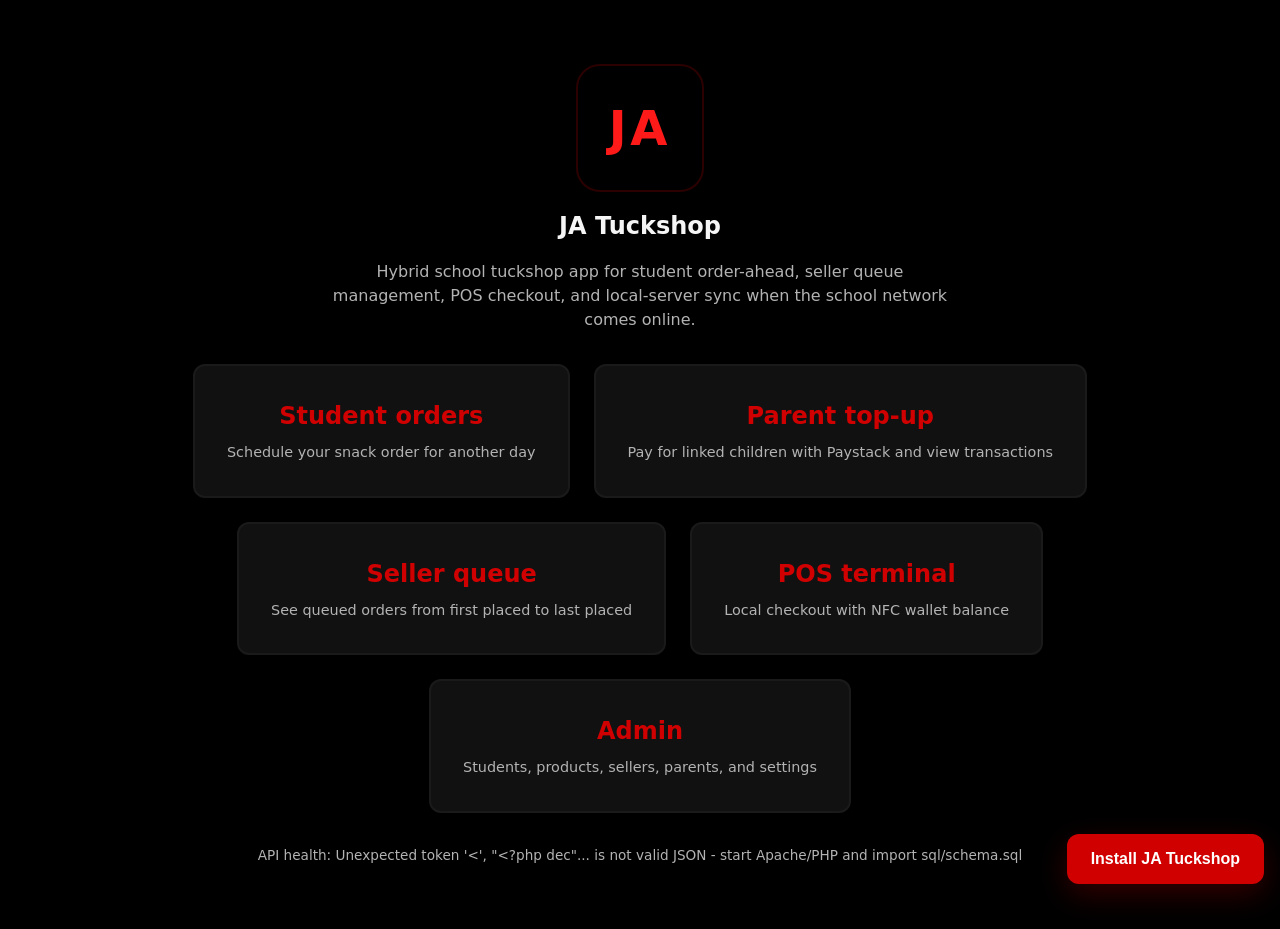
<file: index.html>
<!DOCTYPE html>
<html lang="en">
<head>
  <meta charset="UTF-8">
  <meta name="viewport" content="width=device-width, initial-scale=1.0, viewport-fit=cover">
  <meta name="theme-color" content="#000000">
  <meta name="apple-mobile-web-app-capable" content="yes">
  <meta name="apple-mobile-web-app-status-bar-style" content="black-translucent">
  <title>JA Tuckshop</title>
  <link rel="manifest" href="manifest.json">
  <link rel="icon" href="assets/icons/icon.svg" type="image/svg+xml">
  <link rel="apple-touch-icon" href="assets/icons/icon.svg">
  <link rel="stylesheet" href="assets/css/app.css">
</head>
<body>
  <section class="landing">
    <div class="brand-mark" aria-hidden="true">JA</div>
    <h1>JA Tuckshop</h1>
    <p style="color:var(--muted);max-width:620px;margin:1rem auto;">
      Hybrid school tuckshop app for student order-ahead, seller queue management, POS checkout, and local-server sync when the school network comes online.
    </p>
    <div class="cards">
      <a href="student/index.html" class="card-link">
        <h2>Student orders</h2>
        <p style="color:var(--muted);font-size:0.9rem;">Schedule your snack order for another day</p>
      </a>
      <a href="parent/index.html" class="card-link">
        <h2>Parent top-up</h2>
        <p style="color:var(--muted);font-size:0.9rem;">Pay for linked children with Paystack and view transactions</p>
      </a>
      <a href="seller/index.html" class="card-link">
        <h2>Seller queue</h2>
        <p style="color:var(--muted);font-size:0.9rem;">See queued orders from first placed to last placed</p>
      </a>
      <a href="pos/index.html" class="card-link">
        <h2>POS terminal</h2>
        <p style="color:var(--muted);font-size:0.9rem;">Local checkout with NFC wallet balance</p>
      </a>
      <a href="admin/index.html" class="card-link">
        <h2>Admin</h2>
        <p style="color:var(--muted);font-size:0.9rem;">Students, products, sellers, parents, and settings</p>
      </a>
    </div>
    <p style="margin-top:2rem;font-size:0.85rem;color:var(--muted);">
      API health: <span id="health-status">checking...</span>
    </p>
  </section>
  <script src="assets/js/api.js"></script>
  <script src="assets/js/pwa.js"></script>
  <script>
    apiGet('health.php').then(d => {
      document.getElementById('health-status').textContent = d.ok ? 'Database connected' : (d.message || 'Error');
    }).catch(e => {
      document.getElementById('health-status').textContent = e.message + ' - start Apache/PHP and import sql/schema.sql';
    });
  </script>
</body>
</html>
</file>
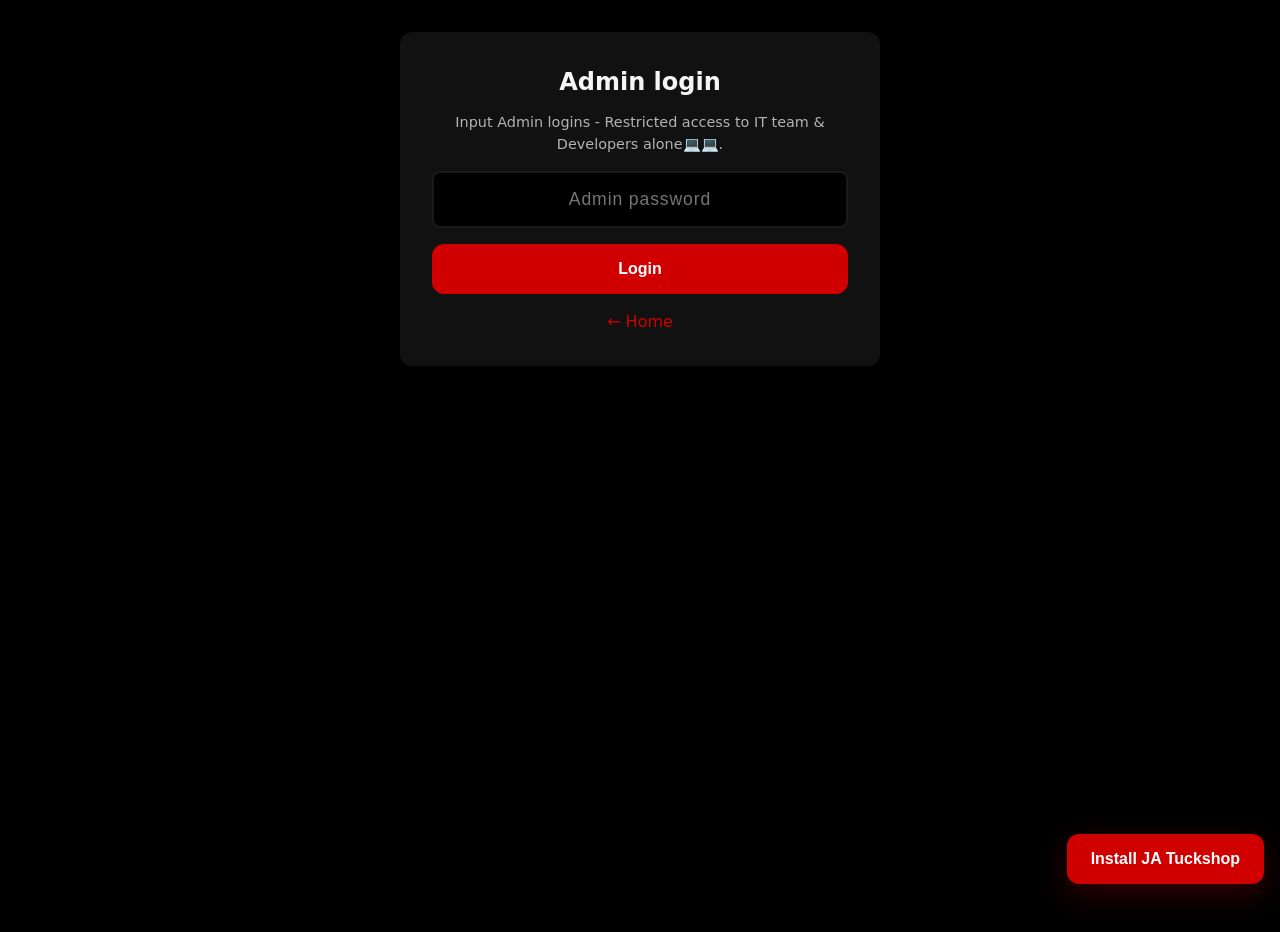
<file: admin/index.html>
<!DOCTYPE html>
<html lang="en">
<head>
  <meta charset="UTF-8">
  <meta name="viewport" content="width=device-width, initial-scale=1.0, viewport-fit=cover">
  <meta name="theme-color" content="#000000">
  <meta name="apple-mobile-web-app-capable" content="yes">
  <title>JA Tuckshop Admin</title>
  <link rel="manifest" href="../manifest.json">
  <link rel="icon" href="../assets/icons/icon.svg" type="image/svg+xml">
  <link rel="stylesheet" href="../assets/css/app.css">
</head>
<body>
  <section id="login-screen" class="nfc-panel">
    <h2>Admin login</h2>
    <p class="hint">Input Admin logins - Restricted access to IT team & Developers alone💻💻.</p>
    <form id="login-form">
      <input type="password" id="admin-password" placeholder="Admin password" required style="width:100%;padding:1rem;margin-top:1rem;border-radius:8px;border:2px solid var(--surface2);background:var(--bg);color:var(--text);">
      <button type="submit" class="btn btn-primary" style="width:100%;margin-top:1rem;">Login</button>
    </form>
    <p id="login-error" class="alert alert-error hidden" style="margin-top:1rem;"></p>
    <p style="margin-top:1rem;"><a href="../index.html">← Home</a></p>
  </section>

  <div id="admin-app" class="hidden">
    <header class="app-header">
      <h1>📋 Tuckshop Admin</h1>
      <nav class="nav-links">
        <a href="../pos/index.html">Open POS</a>
        <a href="../seller/index.html">Seller portal</a>
        <a href="../parent/index.html">Parent portal</a>
        <a href="../index.html">Home</a>
      </nav>
    </header>

    <div class="container">
      <div class="tabs">
        <button type="button" class="tab active" data-tab="inventory">Inventory</button>
        <button type="button" class="tab" data-tab="students">Students</button>
        <button type="button" class="tab" data-tab="products">Products</button>
        <button type="button" class="tab" data-tab="transactions">Transactions</button>
        <button type="button" class="tab" data-tab="sellers">Sellers</button>
        <button type="button" class="tab" data-tab="parents">Parents</button>
        <button type="button" class="tab" data-tab="settings">Settings</button>
      </div>

      <div id="tab-inventory" class="tab-panel active">
        <div class="stat-cards" id="inventory-stats"></div>
        <div class="card">
          <h2>🥧 Pastries — stock</h2>
          <table>
            <thead><tr><th></th><th>Product</th><th>Price</th><th>Available</th><th>Update stock</th></tr></thead>
            <tbody id="inventory-pastry-tbody"></tbody>
          </table>
        </div>
        <div class="card">
          <h2>🧃 Drinks — stock</h2>
          <table>
            <thead><tr><th></th><th>Product</th><th>Price</th><th>Available</th><th>Update stock</th></tr></thead>
            <tbody id="inventory-drink-tbody"></tbody>
          </table>
        </div>
      </div>

      <div id="tab-students" class="tab-panel">
        <div class="card">
          <h2>Add student</h2>
          <form id="form-add-student">
            <div class="form-row">
              <div><label>Student ID</label><input id="new-number" required placeholder="e.g. STU-2026-001"></div>
              <div><label>Full name</label><input id="new-name" required></div>
              <div><label>Class</label><input id="new-class" required placeholder="JSS 2A"></div>
              <div><label>NFC UID (optional)</label><input id="new-nfc" placeholder="Scan card"></div>
              <div><label>Opening balance ₦</label><input id="new-balance" type="number" min="0" value="0"></div>
            </div>
            <button type="submit" class="btn btn-primary">Add student</button>
            <p id="student-form-msg" class="hidden"></p>
          </form>
        </div>
        <div class="card">
          <h2>Students</h2>
          <input type="search" id="student-search" placeholder="Search name, class, ID, NFC…" style="width:100%;max-width:400px;padding:0.6rem;margin-bottom:1rem;border-radius:8px;border:1px solid var(--surface2);background:var(--bg);color:var(--text);">
          <table>
            <thead>
              <tr><th>ID</th><th>Name</th><th>Class</th><th>Access code</th><th>Balance</th><th>NFC</th><th>Actions</th></tr>
            </thead>
            <tbody id="students-tbody"></tbody>
          </table>
        </div>
      </div>

      <div id="tab-products" class="tab-panel">
        <div class="card">
          <h2>Add product</h2>
          <form id="form-add-product">
            <div class="form-row">
              <div><label>Name</label><input id="prod-name" required></div>
              <div><label>Price ₦</label><input id="prod-price" type="number" min="1" required></div>
              <div><label>Type</label>
                <select id="prod-category">
                  <option value="pastry">Pastry</option>
                  <option value="drink">Drink</option>
                </select>
              </div>
              <div><label>Icon (emoji)</label><input id="prod-icon" value="🍞"></div>
              <div><label>Starting stock</label><input id="prod-stock" type="number" min="0" value="0"></div>
            </div>
            <button type="submit" class="btn btn-primary">Add product</button>
          </form>
        </div>
        <div class="card">
          <h2>🥧 Pastries</h2>
          <table>
            <thead><tr><th></th><th>Name</th><th>Price</th><th>Stock</th><th>Active</th><th>Action</th></tr></thead>
            <tbody id="products-pastry-tbody"></tbody>
          </table>
        </div>
        <div class="card">
          <h2>🧃 Drinks</h2>
          <table>
            <thead><tr><th></th><th>Name</th><th>Price</th><th>Stock</th><th>Active</th><th>Action</th></tr></thead>
            <tbody id="products-drink-tbody"></tbody>
          </table>
        </div>
      </div>

      <div id="tab-transactions" class="tab-panel">
        <div class="card">
          <h2>Daily sales</h2>
          <div style="display:flex;gap:1rem;flex-wrap:wrap;align-items:center;margin-bottom:1rem;">
            <input type="date" id="tx-date">
            <button type="button" class="btn btn-secondary" id="btn-export">Export CSV</button>
          </div>
          <p id="tx-summary" style="color:var(--muted);margin-bottom:1rem;"></p>
          <table>
            <thead><tr><th>#</th><th>Time</th><th>Student</th><th>Class</th><th>Terminal</th><th>Amount</th></tr></thead>
            <tbody id="transactions-tbody"></tbody>
          </table>
        </div>
      </div>

      <div id="tab-sellers" class="tab-panel">
        <div class="card">
          <h2>Create seller account</h2>
          <p style="color:var(--muted);margin-bottom:1rem;font-size:0.9rem;">Sellers can add pastries/drinks, view inventory and transactions — no students, top-ups, or settings.</p>
          <form id="form-add-seller">
            <div class="form-row">
              <div><label>Username</label><input id="seller-username" required placeholder="e.g. counter1"></div>
              <div><label>Full name</label><input id="seller-name" required placeholder="e.g. Mary Okonkwo"></div>
              <div><label>Password</label><input id="seller-password" type="password" required minlength="4"></div>
            </div>
            <button type="submit" class="btn btn-primary">Create seller</button>
            <p id="seller-form-msg" class="hidden"></p>
          </form>
        </div>
        <div class="card">
          <h2>Seller accounts</h2>
          <table>
            <thead><tr><th>Username</th><th>Name</th><th>Status</th><th>Actions</th></tr></thead>
            <tbody id="sellers-tbody"></tbody>
          </table>
        </div>
      </div>

      <div id="tab-parents" class="tab-panel">
        <div class="card">
          <h2>Create parent account</h2>
          <p style="color:var(--muted);margin-bottom:1rem;font-size:0.9rem;">Parents log in at the Parent portal to top up linked students via Paystack and view transactions.</p>
          <form id="form-add-parent">
            <div class="form-row">
              <div><label>Email</label><input id="parent-email" type="email" required placeholder="parent@email.com"></div>
              <div><label>Full name</label><input id="parent-name" required placeholder="e.g. Mrs Adebayo"></div>
              <div><label>Password</label><input id="parent-password" type="password" required minlength="4"></div>
            </div>
            <button type="submit" class="btn btn-primary">Create parent</button>
            <p id="parent-form-msg" class="hidden"></p>
          </form>
        </div>
        <div class="card">
          <h2>Link parent to student</h2>
          <form id="form-link-parent">
            <div class="form-row">
              <div><label>Parent</label><select id="link-parent-id" required><option value="">— Select parent —</option></select></div>
              <div><label>Student ID / student number</label><input id="link-student-ref" list="student-link-options" required placeholder="Type database id or student number"></div>
            </div>
            <datalist id="student-link-options"></datalist>
            <button type="submit" class="btn btn-secondary">Link student</button>
            <p id="link-form-msg" class="hidden"></p>
          </form>
        </div>
        <div class="card">
          <h2>Parent accounts</h2>
          <table>
            <thead><tr><th>Name</th><th>Email</th><th>Linked students</th><th>Status</th><th>Actions</th></tr></thead>
            <tbody id="parents-tbody"></tbody>
          </table>
        </div>
      </div>

      <div id="tab-settings" class="tab-panel">
        <div class="card">
          <h2>Limits & school name</h2>
          <form id="form-settings">
            <div class="form-row">
              <div><label>School name</label><input id="set-school"></div>
              <div><label>Max daily spend (₦, 0 = off)</label><input id="set-max-daily" type="number" min="0"></div>
              <div><label>Max drinks per day</label><input id="set-max-drinks" type="number" min="0"></div>
              <div><label>Max pastries per day</label><input id="set-max-pastries" type="number" min="0"></div>
            </div>
            <button type="submit" class="btn btn-primary">Save settings</button>
          </form>
        </div>
      </div>
    </div>
  </div>

  <script src="../assets/js/api.js"></script>
  <script src="../assets/js/product-groups.js"></script>
  <script src="../assets/js/pwa.js"></script>
  <script src="../assets/js/admin.js"></script>
</body>
</html>
</file>
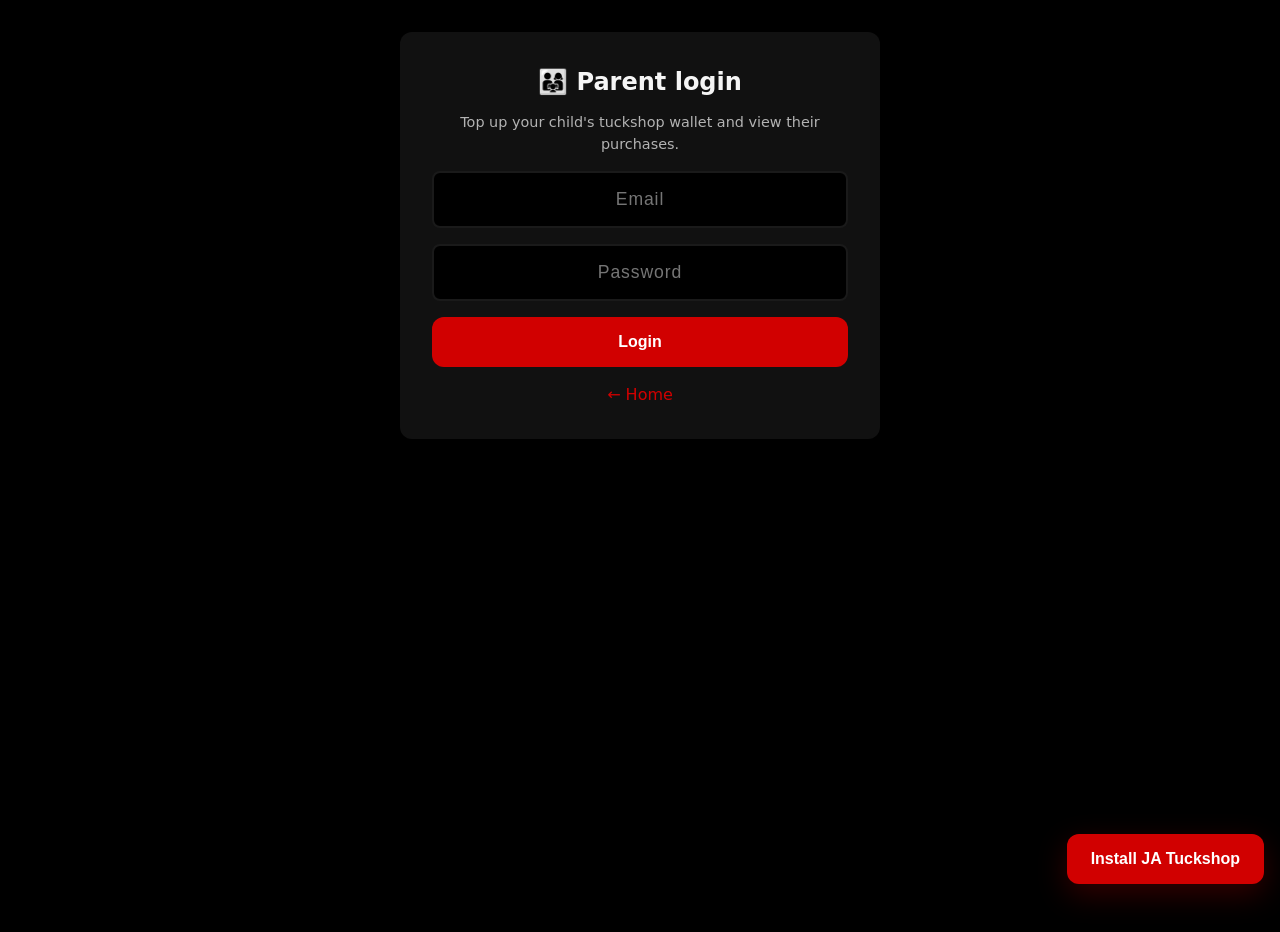
<file: parent/index.html>
<!DOCTYPE html>
<html lang="en">
<head>
  <meta charset="UTF-8">
  <meta name="viewport" content="width=device-width, initial-scale=1.0, viewport-fit=cover">
  <meta name="theme-color" content="#1a2332">
  <meta name="apple-mobile-web-app-capable" content="yes">
  <meta name="apple-mobile-web-app-status-bar-style" content="black-translucent">
  <title>Parent Dashboard — Tuckshop</title>
  <link rel="manifest" href="../manifest.json">
  <link rel="icon" href="../assets/icons/icon.svg" type="image/svg+xml">
  <link rel="apple-touch-icon" href="../assets/icons/icon.svg">
  <link rel="stylesheet" href="../assets/css/app.css">
</head>
<body>
  <section id="login-screen" class="nfc-panel">
    <h2>👨‍👩‍👧 Parent login</h2>
    <p class="hint">Top up your child's tuckshop wallet and view their purchases.</p>
    <form id="login-form">
      <input type="email" id="parent-email" placeholder="Email" required autocomplete="email" style="width:100%;padding:1rem;margin-top:1rem;border-radius:8px;border:2px solid var(--surface2);background:var(--bg);color:var(--text);">
      <input type="password" id="parent-password" placeholder="Password" required autocomplete="current-password" style="width:100%;padding:1rem;margin-top:1rem;border-radius:8px;border:2px solid var(--surface2);background:var(--bg);color:var(--text);">
      <button type="submit" class="btn btn-primary" style="width:100%;margin-top:1rem;">Login</button>
    </form>
    <p id="login-error" class="alert alert-error hidden" style="margin-top:1rem;"></p>
    <p style="margin-top:1rem;"><a href="../index.html">← Home</a></p>
  </section>

  <div id="parent-app" class="hidden">
    <header class="app-header">
      <h1>👨‍👩‍👧 Parent Dashboard</h1>
      <nav class="nav-links">
        <span id="parent-greeting" style="color:var(--muted);font-size:0.9rem;"></span>
        <button type="button" id="btn-logout">Logout</button>
        <a href="../index.html">Home</a>
      </nav>
    </header>

    <div class="container">
      <div class="tabs">
        <button type="button" class="tab active" data-tab="wallet">Wallet top-up</button>
        <button type="button" class="tab" data-tab="transactions">Transactions</button>
        <button type="button" class="tab" data-tab="children">My children</button>
      </div>

      <div id="tab-wallet" class="tab-panel active">
        <div class="card">
          <h2>Pay with Paystack</h2>
          <p style="color:var(--muted);margin-bottom:1rem;font-size:0.9rem;">
            Select your child by NFC card ID, enter an amount, and pay securely. Funds are added only after Paystack confirms payment.
          </p>
          <div id="paystack-warning" class="alert alert-error hidden" style="margin-bottom:1rem;"></div>
          <form id="form-topup">
            <div class="form-row">
              <div>
                <label>Child (linked students)</label>
                <select id="topup-student" required>
                  <option value="">— Select child —</option>
                </select>
              </div>
              <div>
                <label>Or enter NFC card ID</label>
                <input id="topup-nfc" placeholder="Scan or type NFC UID" autocomplete="off">
              </div>
              <div>
                <label>Amount (₦)</label>
                <input id="topup-amount" type="number" min="100" step="50" required placeholder="e.g. 2000">
              </div>
            </div>
            <p id="selected-student-info" style="color:var(--muted);font-size:0.9rem;margin-bottom:1rem;"></p>
            <button type="submit" class="btn btn-primary" id="btn-pay">Pay with Paystack</button>
          </form>
          <p id="topup-msg" class="hidden" style="margin-top:1rem;"></p>
        </div>
      </div>

      <div id="tab-transactions" class="tab-panel">
        <div class="card">
          <h2>Purchase history</h2>
          <div style="display:flex;gap:1rem;flex-wrap:wrap;align-items:center;margin-bottom:1rem;">
            <select id="tx-student-filter" style="padding:0.6rem;border-radius:8px;border:1px solid var(--surface2);background:var(--bg);color:var(--text);">
              <option value="">All linked children</option>
            </select>
            <button type="button" class="btn btn-secondary" id="btn-refresh-tx">Refresh</button>
          </div>
          <table>
            <thead>
              <tr><th>Date</th><th>Child</th><th>Items</th><th>Amount</th><th>Balance after</th></tr>
            </thead>
            <tbody id="transactions-tbody"></tbody>
          </table>
        </div>
        <div class="card">
          <h2>Top-up history</h2>
          <table>
            <thead>
              <tr><th>Date</th><th>Child</th><th>Amount</th><th>Method</th><th>Reference</th></tr>
            </thead>
            <tbody id="topups-tbody"></tbody>
          </table>
        </div>
      </div>

      <div id="tab-children" class="tab-panel">
        <div class="stat-cards" id="children-stats"></div>
        <div class="card">
          <h2>Linked students</h2>
          <table>
            <thead>
              <tr><th>Name</th><th>Class</th><th>Student ID</th><th>NFC ID</th><th>Wallet balance</th></tr>
            </thead>
            <tbody id="children-tbody"></tbody>
          </table>
        </div>
      </div>
    </div>
  </div>

  <script src="https://js.paystack.co/v1/inline.js"></script>
  <script src="../assets/js/api.js"></script>
  <script src="../assets/js/pwa.js"></script>
  <script src="../assets/js/parent.js"></script>
</body>
</html>
</file>
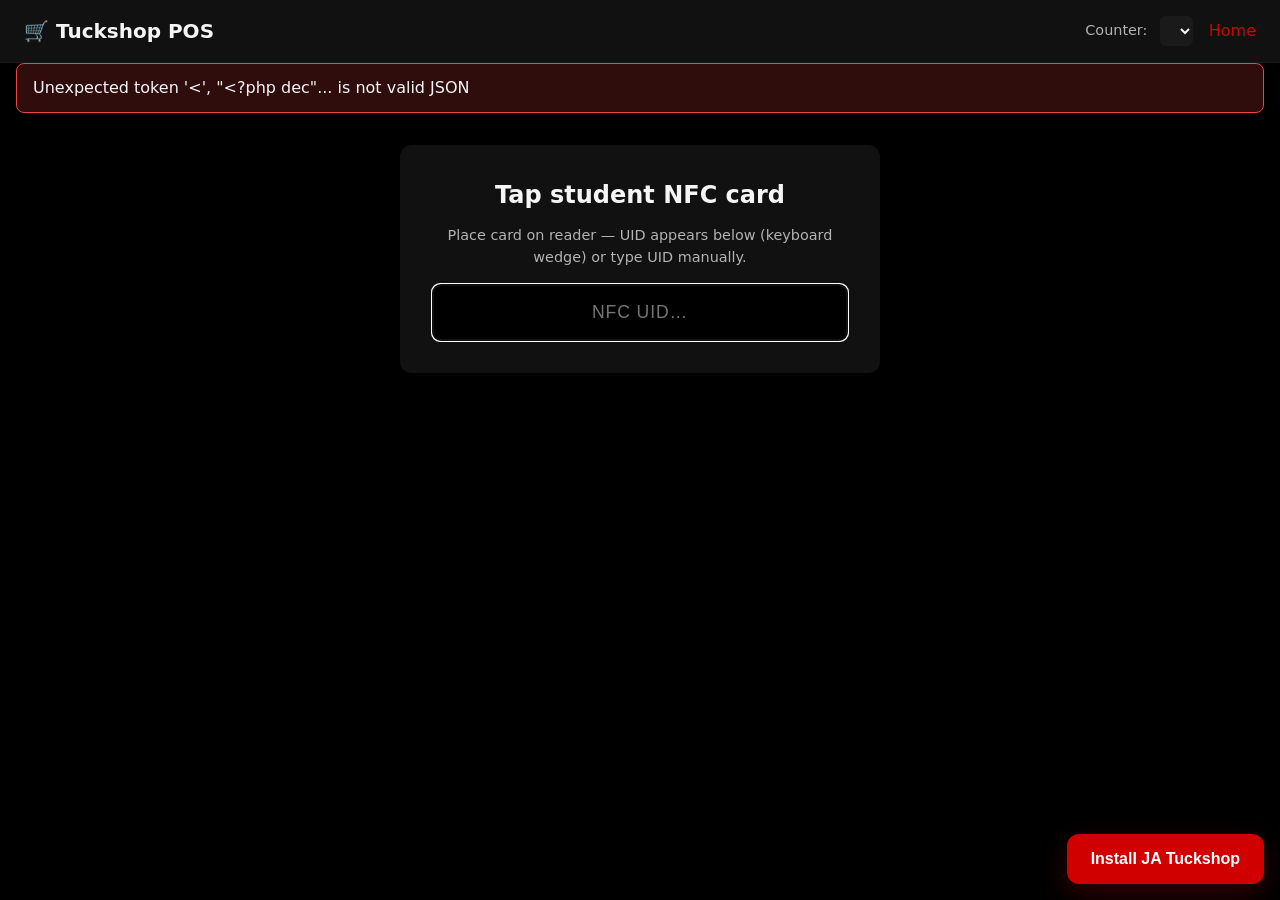
<file: pos/index.html>
<!DOCTYPE html>
<html lang="en">
<head>
  <meta charset="UTF-8">
  <meta name="viewport" content="width=device-width, initial-scale=1.0, viewport-fit=cover">
  <meta name="theme-color" content="#1a2332">
  <title>Tuckshop POS</title>
  <link rel="manifest" href="../manifest.json">
  <link rel="icon" href="../assets/icons/icon.svg" type="image/svg+xml">
  <link rel="stylesheet" href="../assets/css/app.css">
</head>
<body class="pos-layout">
  <header class="app-header">
    <h1>🛒 Tuckshop POS</h1>
    <div style="display:flex;align-items:center;gap:1rem;">
      <label style="font-size:0.9rem;color:var(--muted);">
        Counter:
        <select id="terminal-select" style="margin-left:0.5rem;padding:0.4rem;border-radius:6px;background:var(--surface2);color:var(--text);border:none;"></select>
      </label>
      <a href="../index.html">Home</a>
    </div>
  </header>

  <div id="alert-box" class="alert alert-error hidden" style="margin:0 1rem;"></div>

  <section id="nfc-screen" class="nfc-panel">
    <h2>Tap student NFC card</h2>
    <p class="hint">Place card on reader — UID appears below (keyboard wedge) or type UID manually.</p>
    <input type="text" id="nfc-input" placeholder="NFC UID…" autocomplete="off" autofocus>
  </section>

  <div id="pos-screen" class="hidden pos-active">
    <div class="pos-student-bar empty">
      <div class="student-info">
        <h2 id="student-name">Tap NFC card</h2>
        <p class="meta" id="student-meta">Waiting for card…</p>
      </div>
      <div class="balance-display">
        <div class="label">Balance</div>
        <div class="amount" id="balance">—</div>
      </div>
    </div>

    <main class="pos-main">
      <div class="product-sections" id="product-sections"></div>
      <aside class="cart-panel">
        <h3>Cart</h3>
        <div class="cart-items" id="cart-items"></div>
        <div class="cart-total">Total: <span id="cart-total">₦0</span></div>
      </aside>
    </main>

    <footer class="pos-footer">
      <button type="button" class="btn btn-secondary" id="btn-clear-card">New card</button>
      <button type="button" class="btn btn-danger" id="btn-cancel">Clear cart</button>
      <button type="button" class="btn btn-success" id="btn-confirm" disabled>Confirm purchase</button>
    </footer>
  </div>

  <div id="receipt-modal" class="modal-overlay hidden">
    <div class="modal">
      <h3>Receipt</h3>
      <div class="receipt" id="receipt-body"></div>
      <button type="button" class="btn btn-primary" id="btn-close-receipt" style="width:100%;margin-top:1rem;">Done</button>
    </div>
  </div>

  <script src="../assets/js/api.js"></script>
  <script src="../assets/js/product-groups.js"></script>
  <script src="../assets/js/pwa.js"></script>
  <script src="../assets/js/pos.js"></script>
</body>
</html>
</file>
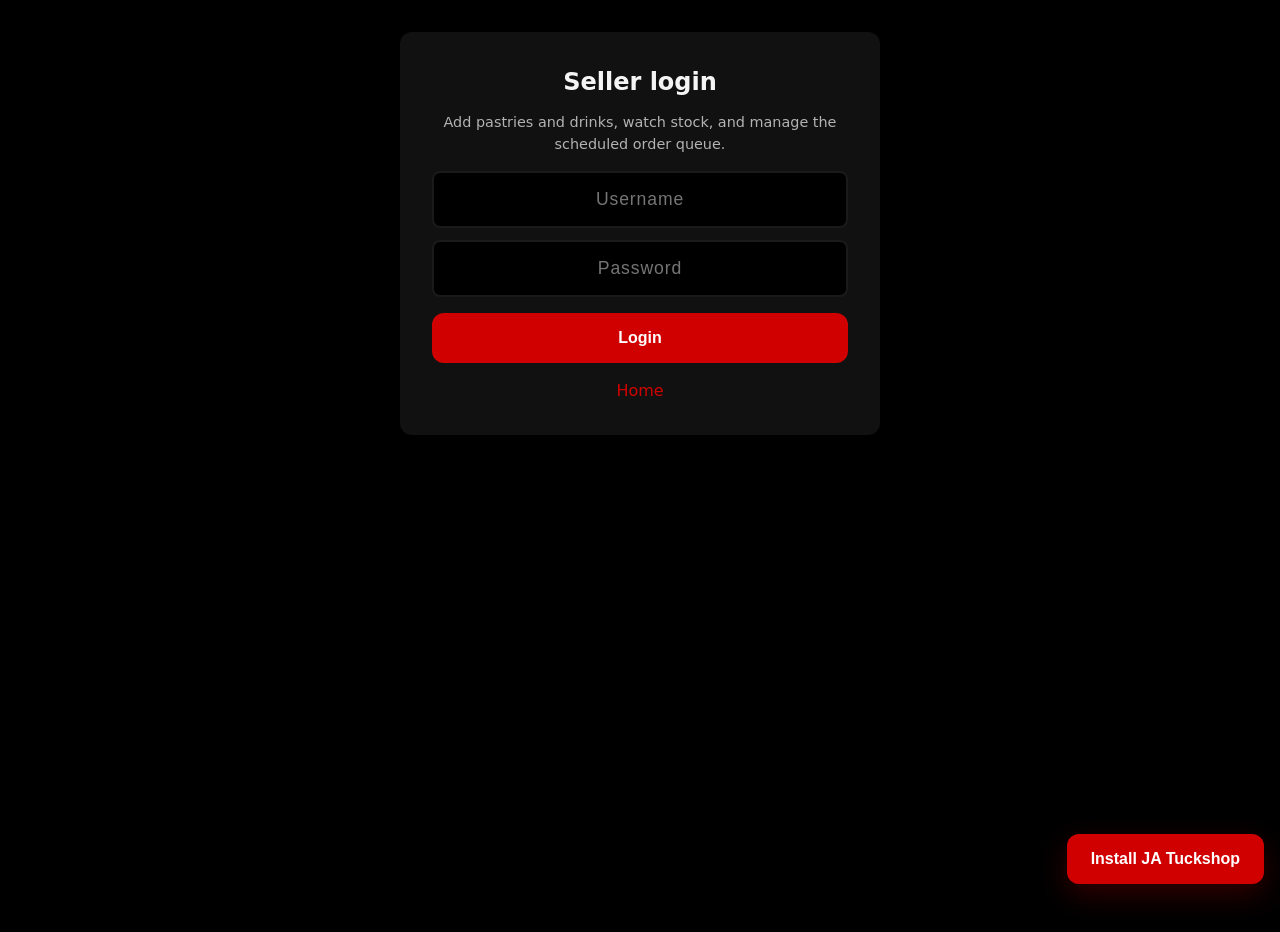
<file: seller/index.html>
<!DOCTYPE html>
<html lang="en">
<head>
  <meta charset="UTF-8">
  <meta name="viewport" content="width=device-width, initial-scale=1.0, viewport-fit=cover">
  <meta name="theme-color" content="#000000">
  <title>JA Tuckshop Seller</title>
  <link rel="manifest" href="../manifest.json">
  <link rel="icon" href="../assets/icons/icon.svg" type="image/svg+xml">
  <link rel="stylesheet" href="../assets/css/app.css">
</head>
<body>
  <section id="login-screen" class="nfc-panel">
    <h2>Seller login</h2>
    <p class="hint">Add pastries and drinks, watch stock, and manage the scheduled order queue.</p>
    <form id="login-form">
      <input type="text" id="seller-user" placeholder="Username" required autocomplete="username" style="width:100%;padding:1rem;margin-top:1rem;border-radius:8px;border:2px solid var(--surface2);background:var(--bg);color:var(--text);">
      <input type="password" id="seller-pass" placeholder="Password" required autocomplete="current-password" style="width:100%;padding:1rem;margin-top:0.75rem;border-radius:8px;border:2px solid var(--surface2);background:var(--bg);color:var(--text);">
      <button type="submit" class="btn btn-primary" style="width:100%;margin-top:1rem;">Login</button>
    </form>
    <p id="login-error" class="alert alert-error hidden" style="margin-top:1rem;"></p>
    <p style="margin-top:1rem;"><a href="../index.html">Home</a></p>
  </section>

  <div id="seller-app" class="hidden">
    <header class="app-header">
      <h1>JA Tuckshop Seller</h1>
      <nav class="nav-links">
        <span class="role-badge" id="seller-display-name"></span>
        <button type="button" class="btn btn-secondary" id="btn-logout" style="padding:0.5rem 1rem;">Logout</button>
        <a href="../index.html">Home</a>
      </nav>
    </header>

    <div class="container">
      <div class="tabs">
        <button type="button" class="tab active" data-tab="queue">Order queue</button>
        <button type="button" class="tab" data-tab="inventory">Inventory</button>
        <button type="button" class="tab" data-tab="items">Add item</button>
        <button type="button" class="tab" data-tab="transactions">Transactions</button>
      </div>

      <div id="tab-queue" class="tab-panel active">
        <div class="card">
          <div style="display:flex;gap:1rem;flex-wrap:wrap;align-items:end;justify-content:space-between;">
            <div class="form-row" style="margin-bottom:0;flex:1;">
              <div>
                <label>Queue date</label>
                <input type="date" id="queue-date">
              </div>
              <div>
                <label>Status</label>
                <select id="queue-status">
                  <option value="active">Active queue</option>
                  <option value="pending">Pending only</option>
                  <option value="prepared">Prepared only</option>
                  <option value="completed">Completed only</option>
                  <option value="all">All orders</option>
                </select>
              </div>
            </div>
            <div style="display:flex;gap:0.75rem;flex-wrap:wrap;">
              <button type="button" class="btn btn-secondary" id="btn-sync-queue">Sync online orders</button>
              <button type="button" class="btn btn-secondary" id="btn-refresh-queue">Refresh queue</button>
            </div>
          </div>
          <p id="queue-sync-msg" style="color:var(--muted);margin:1rem 0 0;"></p>
        </div>

        <div class="stat-cards" id="queue-stats"></div>

        <div class="card">
          <h2>Scheduled orders</h2>
          <table>
            <thead><tr><th>Placed</th><th>Student</th><th>Items</th><th>Notes</th><th>Status</th><th>Action</th></tr></thead>
            <tbody id="queue-tbody"></tbody>
          </table>
        </div>
      </div>

      <div id="tab-inventory" class="tab-panel">
        <div class="stat-cards" id="inventory-stats"></div>
        <div class="card" id="inventory-pastries-card">
          <h2>Pastries</h2>
          <table>
            <thead><tr><th></th><th>Product</th><th>Price</th><th>In stock</th><th>Status</th><th>Action</th></tr></thead>
            <tbody id="inventory-pastry-tbody"></tbody>
          </table>
        </div>
        <div class="card" id="inventory-drinks-card">
          <h2>Drinks</h2>
          <table>
            <thead><tr><th></th><th>Product</th><th>Price</th><th>In stock</th><th>Status</th><th>Action</th></tr></thead>
            <tbody id="inventory-drink-tbody"></tbody>
          </table>
        </div>
      </div>

      <div id="tab-items" class="tab-panel">
        <div class="card">
          <h2>Add new item</h2>
          <p style="color:var(--muted);margin-bottom:1rem;font-size:0.9rem;">Items must be either a pastry or a drink.</p>
          <form id="form-add-item">
            <div class="form-row">
              <div><label>Name</label><input id="item-name" required placeholder="e.g. Meat pie"></div>
              <div><label>Price (N)</label><input id="item-price" type="number" min="1" required></div>
              <div><label>Type</label>
                <select id="item-category" required>
                  <option value="pastry">Pastry</option>
                  <option value="drink">Drink</option>
                </select>
              </div>
              <div><label>Starting stock</label><input id="item-stock" type="number" min="0" value="10"></div>
            </div>
            <button type="submit" class="btn btn-primary">Add item</button>
            <p id="item-form-msg" class="hidden"></p>
          </form>
        </div>
      </div>

      <div id="tab-transactions" class="tab-panel">
        <div class="card">
          <h2>Sales</h2>
          <input type="date" id="tx-date" style="padding:0.6rem;margin-bottom:1rem;border-radius:8px;border:1px solid var(--surface2);background:var(--bg);color:var(--text);">
          <p id="tx-summary" style="color:var(--muted);margin-bottom:1rem;"></p>
          <table>
            <thead><tr><th>#</th><th>Time</th><th>Student</th><th>Class</th><th>Counter</th><th>Amount</th></tr></thead>
            <tbody id="transactions-tbody"></tbody>
          </table>
        </div>
      </div>
    </div>
  </div>

  <script src="../assets/js/api.js"></script>
  <script src="../assets/js/product-groups.js"></script>
  <script src="../assets/js/pwa.js"></script>
  <script src="../assets/js/seller.js"></script>
</body>
</html>
</file>
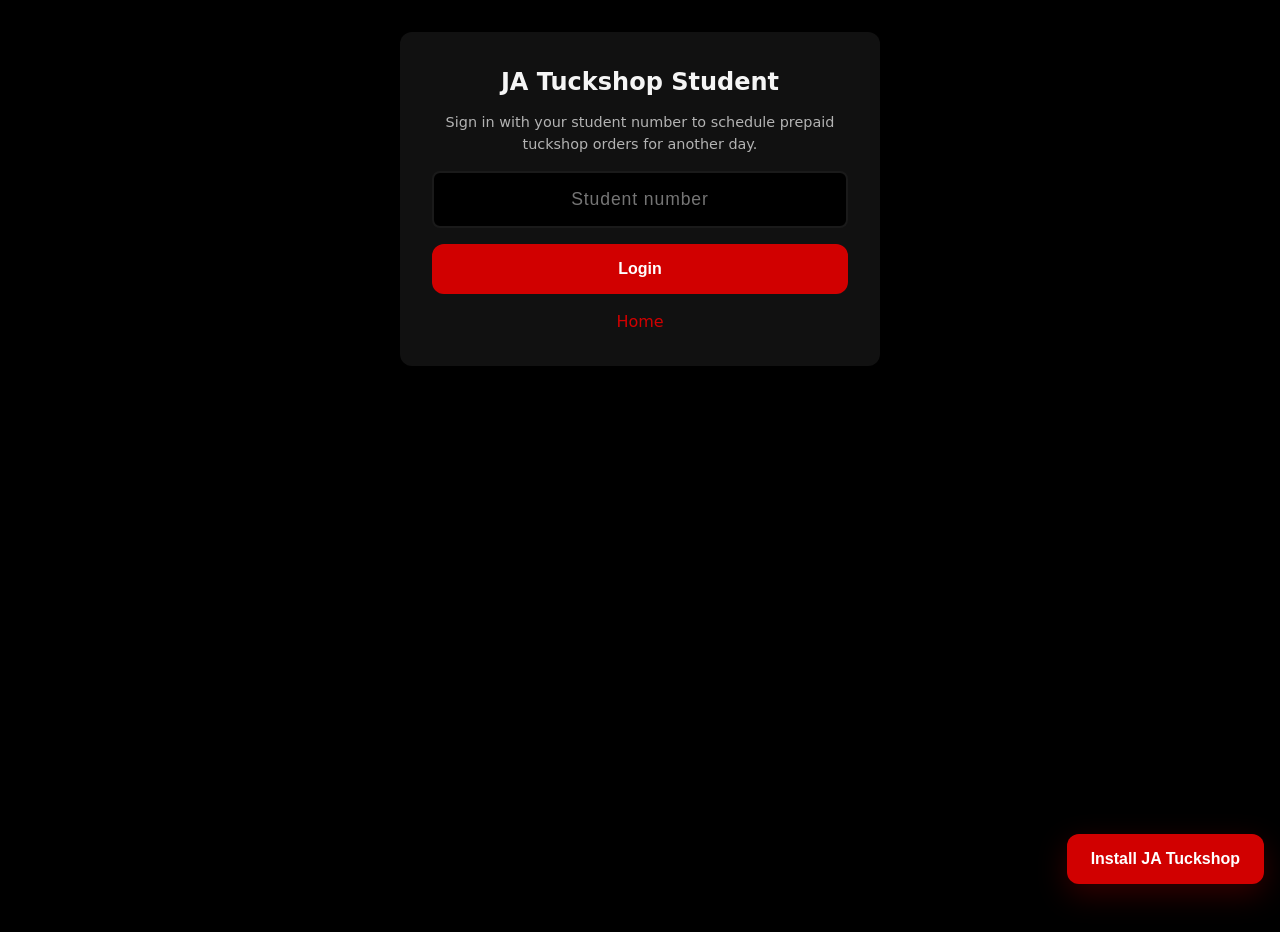
<file: student/index.html>
<!DOCTYPE html>
<html lang="en">
<head>
  <meta charset="UTF-8">
  <meta name="viewport" content="width=device-width, initial-scale=1.0, viewport-fit=cover">
  <meta name="theme-color" content="#000000">
  <meta name="apple-mobile-web-app-capable" content="yes">
  <meta name="apple-mobile-web-app-status-bar-style" content="black-translucent">
  <title>JA Tuckshop Student</title>
  <link rel="manifest" href="../manifest.json">
  <link rel="icon" href="../assets/icons/icon.svg" type="image/svg+xml">
  <link rel="apple-touch-icon" href="../assets/icons/icon.svg">
  <link rel="stylesheet" href="../assets/css/app.css">
</head>
<body>
  <section id="login-screen" class="nfc-panel">
    <h2>JA Tuckshop Student</h2>
    <p class="hint">Sign in with your student number to schedule prepaid tuckshop orders for another day.</p>
    <form id="login-form">
      <input type="text" id="student-number" placeholder="Student number" required autocomplete="username" style="width:100%;padding:1rem;margin-top:1rem;border-radius:8px;border:2px solid var(--surface2);background:var(--bg);color:var(--text);">
      <button type="submit" class="btn btn-primary" style="width:100%;margin-top:1rem;">Login</button>
    </form>
    <p id="login-error" class="alert alert-error hidden" style="margin-top:1rem;"></p>
    <p style="margin-top:1rem;"><a href="../index.html">Home</a></p>
  </section>

  <div id="student-app" class="hidden">
    <header class="app-header">
      <h1>JA Tuckshop Student</h1>
      <nav class="nav-links">
        <span id="student-greeting" style="color:var(--muted);font-size:0.9rem;"></span>
        <button type="button" id="btn-logout">Logout</button>
        <a href="../index.html">Home</a>
      </nav>
    </header>

    <div class="container">
      <div class="stat-cards" id="student-stats"></div>

      <div class="card">
        <h2>Order ahead</h2>
        <p style="color:var(--muted);margin-bottom:1rem;font-size:0.9rem;">
          Orders are prepaid from your wallet before they enter the seller queue. Your pickup date uses the browser calendar dropdown.
        </p>
        <form id="form-student-order">
          <div class="form-row">
            <div>
              <label>Pickup date</label>
              <div class="date-picker-row">
                <input id="order-date" type="date" required>
                <button type="button" class="btn btn-secondary" id="btn-open-date-picker" style="padding:0.6rem 0.9rem;">Calendar</button>
              </div>
            </div>
            <div>
              <label>Notes (optional)</label>
              <input id="order-notes" maxlength="255" placeholder="Break time, allergy note, etc.">
            </div>
          </div>
          <p id="wallet-prepay-note" style="color:var(--muted);font-size:0.9rem;margin-bottom:1rem;"></p>
          <div class="card" style="background:var(--surface2);margin-bottom:1rem;">
            <h3 style="margin-bottom:0.75rem;">Snacks</h3>
            <div id="snacks-menu" class="order-menu-grid"></div>
            <p id="snacks-empty" class="hidden" style="color:var(--muted)">No snacks available.</p>
          </div>
          <div class="card" style="background:var(--surface2);margin-bottom:1rem;">
            <h3 style="margin-bottom:0.75rem;">Juices</h3>
            <div id="juices-menu" class="order-menu-grid"></div>
            <p id="juices-empty" class="hidden" style="color:var(--muted)">No juices available.</p>
          </div>
          <div class="queue-order-footer">
            <strong id="order-total">Total: N0</strong>
            <button type="submit" class="btn btn-primary">Pay and queue order</button>
          </div>
          <p id="order-msg" class="hidden" style="margin-top:1rem;"></p>
        </form>
      </div>

      <div class="card">
        <h2>My scheduled orders</h2>
        <table>
          <thead>
            <tr><th>Date</th><th>Items</th><th>Total</th><th>Status</th><th>Sync</th></tr>
          </thead>
          <tbody id="scheduled-orders-tbody"></tbody>
        </table>
      </div>
    </div>
  </div>

  <script src="../assets/js/api.js"></script>
  <script src="../assets/js/pwa.js"></script>
  <script src="../assets/js/student.js"></script>
</body>
</html>
</file>
<file: assets/css/app.css>
:root {
  --bg: #000000;
  --surface: #111111;
  --surface2: #1a1a1a;
  --text: #f5f5f5;
  --muted: #b3b3b3;
  --accent: #d10000;
  --accent-hover: #f01818;
  --success: #22c55e;
  --danger: #ef4444;
  --warning: #f59e0b;
  --radius: 12px;
  --font: "Segoe UI", system-ui, sans-serif;
}

* {
  box-sizing: border-box;
  margin: 0;
  padding: 0;
}

body {
  font-family: var(--font);
  background: var(--bg);
  color: var(--text);
  min-height: 100vh;
  line-height: 1.5;
}

a {
  color: var(--accent);
  text-decoration: none;
}

/* Layout */
.app-header {
  display: flex;
  align-items: center;
  justify-content: space-between;
  padding: 1rem 1.5rem;
  background: var(--surface);
  border-bottom: 1px solid var(--surface2);
  gap: 1rem;
  flex-wrap: wrap;
}

.app-header h1 {
  font-size: 1.25rem;
  font-weight: 600;
}

.nav-links {
  display: flex;
  gap: 0.75rem;
  flex-wrap: wrap;
}

.nav-links a,
.nav-links button {
  padding: 0.5rem 1rem;
  border-radius: 8px;
  background: var(--surface2);
  color: var(--text);
  border: none;
  cursor: pointer;
  font-size: 0.9rem;
}

.nav-links a:hover,
.nav-links button:hover {
  background: var(--accent);
}

.container {
  max-width: 1200px;
  margin: 0 auto;
  padding: 1.5rem;
}

/* POS */
.pos-layout {
  display: flex;
  flex-direction: column;
  min-height: 100vh;
}

.pos-active {
  display: flex;
  flex-direction: column;
  flex: 1;
}

.pos-student-bar {
  background: linear-gradient(135deg, #250000, #000000);
  padding: 1.25rem 1.5rem;
  display: grid;
  grid-template-columns: 1fr auto;
  gap: 1rem;
  align-items: center;
}

.pos-student-bar.empty {
  opacity: 0.7;
}

.student-info h2 {
  font-size: 1.5rem;
}

.student-info .meta {
  color: var(--muted);
  font-size: 0.95rem;
}

.balance-display {
  text-align: right;
}

.balance-display .label {
  font-size: 0.85rem;
  color: var(--muted);
}

.balance-display .amount {
  font-size: 2rem;
  font-weight: 700;
  color: var(--success);
}

.pos-main {
  display: grid;
  grid-template-columns: 1fr 280px;
  gap: 1rem;
  padding: 1rem;
  flex: 1;
}

@media (max-width: 900px) {
  .pos-main {
    grid-template-columns: 1fr;
  }
}

.product-sections {
  overflow-y: auto;
  max-height: calc(100vh - 220px);
  padding-right: 0.25rem;
}

.menu-group {
  margin-bottom: 1.25rem;
}

.menu-group-title {
  font-size: 1.1rem;
  font-weight: 600;
  margin-bottom: 0.65rem;
  padding-bottom: 0.35rem;
  border-bottom: 2px solid var(--surface2);
  color: var(--text);
}

.menu-group-empty {
  color: var(--muted);
  font-size: 0.9rem;
  padding: 0.5rem 0;
}

.product-grid {
  display: grid;
  grid-template-columns: repeat(auto-fill, minmax(140px, 1fr));
  gap: 0.75rem;
  align-content: start;
}

.group-header-row td {
  font-size: 0.95rem;
}

.product-btn {
  background: var(--surface);
  border: 2px solid var(--surface2);
  border-radius: var(--radius);
  padding: 1.25rem 0.75rem;
  cursor: pointer;
  color: var(--text);
  transition: transform 0.1s, border-color 0.15s;
  min-height: 110px;
  display: flex;
  flex-direction: column;
  align-items: center;
  justify-content: center;
  gap: 0.35rem;
}

.product-btn:hover {
  border-color: var(--accent);
  transform: scale(1.02);
}

.product-btn .icon {
  font-size: 2rem;
}

.product-btn .name {
  font-weight: 600;
  font-size: 0.95rem;
  text-align: center;
}

.product-btn .price {
  color: var(--warning);
  font-weight: 700;
}

.cart-panel {
  background: var(--surface);
  border-radius: var(--radius);
  padding: 1rem;
  display: flex;
  flex-direction: column;
  max-height: calc(100vh - 220px);
}

.cart-panel h3 {
  margin-bottom: 0.75rem;
  font-size: 1rem;
}

.cart-items {
  flex: 1;
  overflow-y: auto;
  margin-bottom: 1rem;
}

.cart-item {
  display: flex;
  justify-content: space-between;
  align-items: center;
  padding: 0.5rem 0;
  border-bottom: 1px solid var(--surface2);
  font-size: 0.9rem;
}

.cart-item .qty-controls {
  display: flex;
  align-items: center;
  gap: 0.35rem;
}

.cart-item button {
  width: 28px;
  height: 28px;
  border: none;
  border-radius: 6px;
  background: var(--surface2);
  color: var(--text);
  cursor: pointer;
  font-size: 1rem;
}

.cart-total {
  font-size: 1.35rem;
  font-weight: 700;
  padding: 0.75rem 0;
  border-top: 2px solid var(--surface2);
}

.pos-footer {
  display: grid;
  grid-template-columns: 1fr 1fr 1fr;
  gap: 0.75rem;
  padding: 1rem;
  background: var(--surface);
  border-top: 1px solid var(--surface2);
}

.btn {
  padding: 1rem 1.5rem;
  border: none;
  border-radius: var(--radius);
  font-size: 1rem;
  font-weight: 600;
  cursor: pointer;
  transition: background 0.15s;
}

.btn-primary {
  background: var(--accent);
  color: white;
}

.btn-primary:hover:not(:disabled) {
  background: var(--accent-hover);
}

.btn-success {
  background: var(--success);
  color: white;
}

.btn-danger {
  background: var(--danger);
  color: white;
}

.btn-secondary {
  background: var(--surface2);
  color: var(--text);
}

.btn:disabled {
  opacity: 0.5;
  cursor: not-allowed;
}

/* NFC input */
.nfc-panel {
  padding: 2rem;
  text-align: center;
  max-width: 480px;
  margin: 2rem auto;
  background: var(--surface);
  border-radius: var(--radius);
}

.nfc-panel input {
  width: 100%;
  padding: 1rem;
  font-size: 1.1rem;
  border: 2px solid var(--surface2);
  border-radius: 8px;
  background: var(--bg);
  color: var(--text);
  margin-top: 1rem;
  text-align: center;
  letter-spacing: 0.05em;
}

.nfc-panel .hint {
  color: var(--muted);
  font-size: 0.9rem;
  margin-top: 0.75rem;
}

/* Admin */
.card {
  background: var(--surface);
  border-radius: var(--radius);
  padding: 1.25rem;
  margin-bottom: 1.25rem;
}

.card h2 {
  font-size: 1.1rem;
  margin-bottom: 1rem;
}

table {
  width: 100%;
  border-collapse: collapse;
  font-size: 0.9rem;
}

th,
td {
  text-align: left;
  padding: 0.6rem 0.75rem;
  border-bottom: 1px solid var(--surface2);
}

th {
  color: var(--muted);
  font-weight: 500;
}

.form-row {
  display: grid;
  grid-template-columns: repeat(auto-fit, minmax(180px, 1fr));
  gap: 0.75rem;
  margin-bottom: 0.75rem;
}

.form-row label {
  display: block;
  font-size: 0.85rem;
  color: var(--muted);
  margin-bottom: 0.25rem;
}

.form-row input,
.form-row select {
  width: 100%;
  padding: 0.6rem 0.75rem;
  border: 1px solid var(--surface2);
  border-radius: 8px;
  background: var(--bg);
  color: var(--text);
}

.tabs {
  display: flex;
  gap: 0.5rem;
  margin-bottom: 1.25rem;
  flex-wrap: wrap;
}

.tab {
  padding: 0.6rem 1.2rem;
  background: var(--surface2);
  border: none;
  border-radius: 8px;
  color: var(--text);
  cursor: pointer;
}

.tab.active {
  background: var(--accent);
}

.tab-panel {
  display: none;
}

.tab-panel.active {
  display: block;
}

.alert {
  padding: 0.75rem 1rem;
  border-radius: 8px;
  margin-bottom: 1rem;
}

.alert-error {
  background: rgba(239, 68, 68, 0.2);
  border: 1px solid var(--danger);
}

.alert-success {
  background: rgba(34, 197, 94, 0.2);
  border: 1px solid var(--success);
}

.receipt {
  background: #fff;
  color: #111;
  padding: 1.5rem;
  border-radius: 8px;
  max-width: 320px;
  margin: 1rem auto;
  font-family: monospace;
  font-size: 0.85rem;
}

.modal-overlay {
  position: fixed;
  inset: 0;
  background: rgba(0, 0, 0, 0.7);
  display: flex;
  align-items: center;
  justify-content: center;
  z-index: 100;
  padding: 1rem;
}

.modal {
  background: var(--surface);
  border-radius: var(--radius);
  padding: 1.5rem;
  max-width: 420px;
  width: 100%;
}

.modal h3 {
  margin-bottom: 1rem;
}

.hidden {
  display: none !important;
}

.stock-ok {
  color: var(--success);
  font-weight: 600;
}

.stock-low {
  color: var(--warning);
  font-weight: 600;
}

.stock-out {
  color: var(--danger);
  font-weight: 600;
}

.stat-cards {
  display: grid;
  grid-template-columns: repeat(auto-fit, minmax(140px, 1fr));
  gap: 1rem;
  margin-bottom: 1.25rem;
}

.stat-card {
  background: var(--surface2);
  border-radius: var(--radius);
  padding: 1rem;
  text-align: center;
}

.stat-card .value {
  font-size: 1.75rem;
  font-weight: 700;
}

.stat-card .label {
  font-size: 0.85rem;
  color: var(--muted);
  margin-top: 0.25rem;
}

.product-btn.out-of-stock {
  opacity: 0.45;
  cursor: not-allowed;
}

.product-btn .stock-badge {
  font-size: 0.75rem;
  color: var(--muted);
}

.role-badge {
  font-size: 0.8rem;
  color: var(--muted);
  padding: 0.25rem 0.6rem;
  background: var(--surface2);
  border-radius: 6px;
}

.landing {
  text-align: center;
  padding: 4rem 1.5rem;
}

.brand-mark {
  width: 128px;
  height: 128px;
  border-radius: 24px;
  background: #000;
  border: 2px solid #2c0000;
  color: #ff1a1a;
  display: grid;
  place-items: center;
  font-size: 3rem;
  font-weight: 800;
  letter-spacing: 0.08em;
  margin: 0 auto 1rem;
}

.landing .cards {
  display: flex;
  gap: 1.5rem;
  justify-content: center;
  flex-wrap: wrap;
  margin-top: 2rem;
}

.landing .card-link {
  background: var(--surface);
  padding: 2rem;
  border-radius: var(--radius);
  min-width: 220px;
  border: 2px solid var(--surface2);
  transition: border-color 0.15s;
}

.landing .card-link:hover {
  border-color: var(--accent);
}

.landing .card-link h2 {
  margin-bottom: 0.5rem;
}

.install-app-btn {
  position: fixed;
  right: 1rem;
  bottom: 1rem;
  z-index: 150;
  box-shadow: 0 10px 30px rgba(209, 0, 0, 0.25);
}

.install-helper-panel {
  position: fixed;
  right: 1rem;
  bottom: 5.5rem;
  width: min(360px, calc(100vw - 2rem));
  background: var(--surface);
  border: 1px solid var(--surface2);
  border-radius: 16px;
  padding: 1rem;
  z-index: 150;
  box-shadow: 0 18px 40px rgba(0, 0, 0, 0.35);
}

.install-helper-title {
  font-weight: 700;
  margin-bottom: 0.5rem;
}

.install-helper-panel p {
  color: var(--muted);
  font-size: 0.92rem;
  margin-bottom: 0.9rem;
}

.app-update-notice {
  position: fixed;
  left: 1rem;
  right: 1rem;
  top: 1rem;
  max-width: 540px;
  margin: 0 auto;
  background: #180000;
  border: 1px solid #5a0a0a;
  border-radius: 16px;
  padding: 1rem;
  z-index: 180;
  box-shadow: 0 18px 40px rgba(0, 0, 0, 0.45);
}

.app-update-title {
  font-weight: 700;
  margin-bottom: 0.45rem;
}

.app-update-notice p {
  color: var(--text);
  font-size: 0.92rem;
  margin-bottom: 0.85rem;
}

.order-menu-grid {
  display: grid;
  gap: 0.75rem;
}

.order-menu-item {
  display: flex;
  align-items: center;
  justify-content: space-between;
  gap: 1rem;
  padding: 0.9rem 1rem;
  border: 1px solid var(--surface2);
  border-radius: 12px;
  background: rgba(255, 255, 255, 0.02);
}

.menu-meta {
  color: var(--muted);
  font-size: 0.85rem;
  margin-top: 0.2rem;
  text-transform: capitalize;
}

.qty-picker {
  display: flex;
  align-items: center;
  gap: 0.75rem;
}

.qty-picker button {
  width: 34px;
  height: 34px;
  border-radius: 8px;
  border: none;
  background: var(--accent);
  color: #fff;
  font-size: 1rem;
  cursor: pointer;
}

.queue-order-footer {
  display: flex;
  gap: 1rem;
  align-items: center;
  justify-content: space-between;
  flex-wrap: wrap;
}

.date-picker-row {
  display: flex;
  gap: 0.75rem;
  align-items: center;
}

.date-picker-row input {
  flex: 1;
}

.queue-action-group {
  display: flex;
  gap: 0.5rem;
  flex-wrap: wrap;
}
</file>
